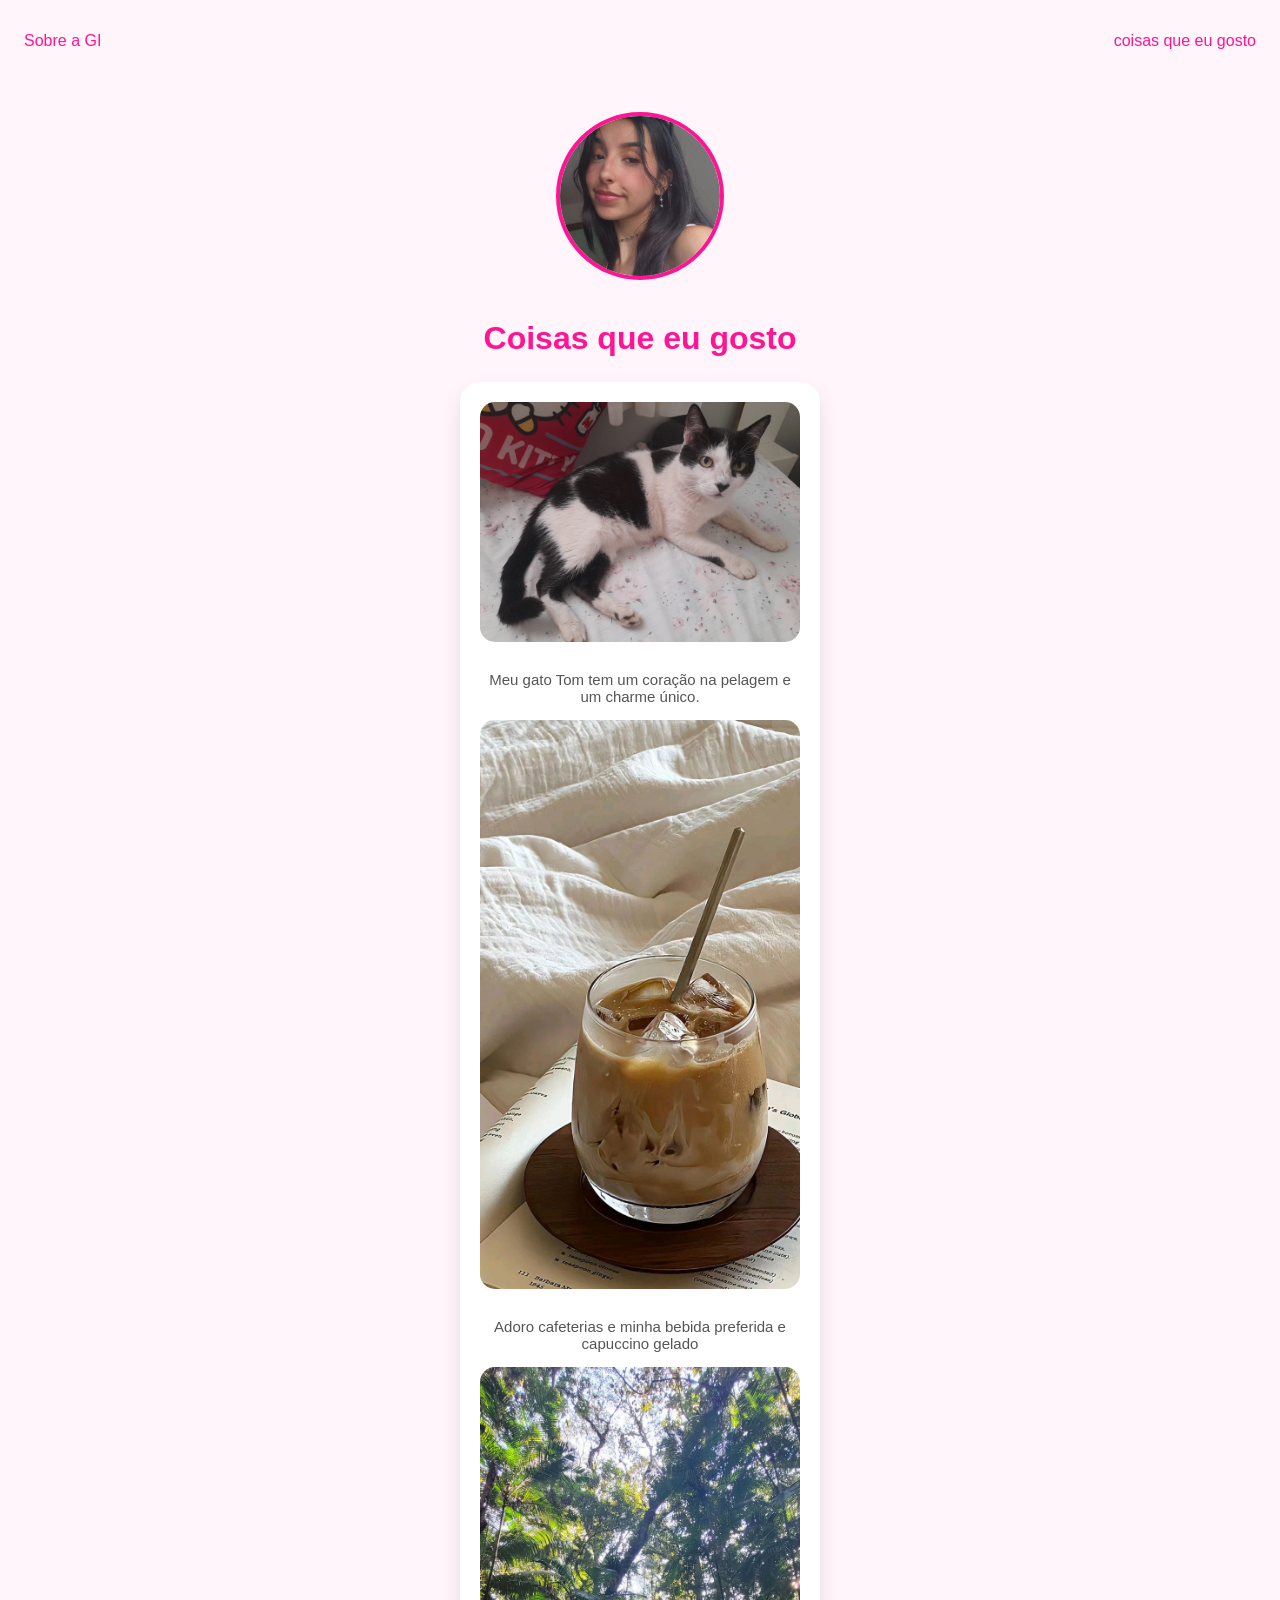
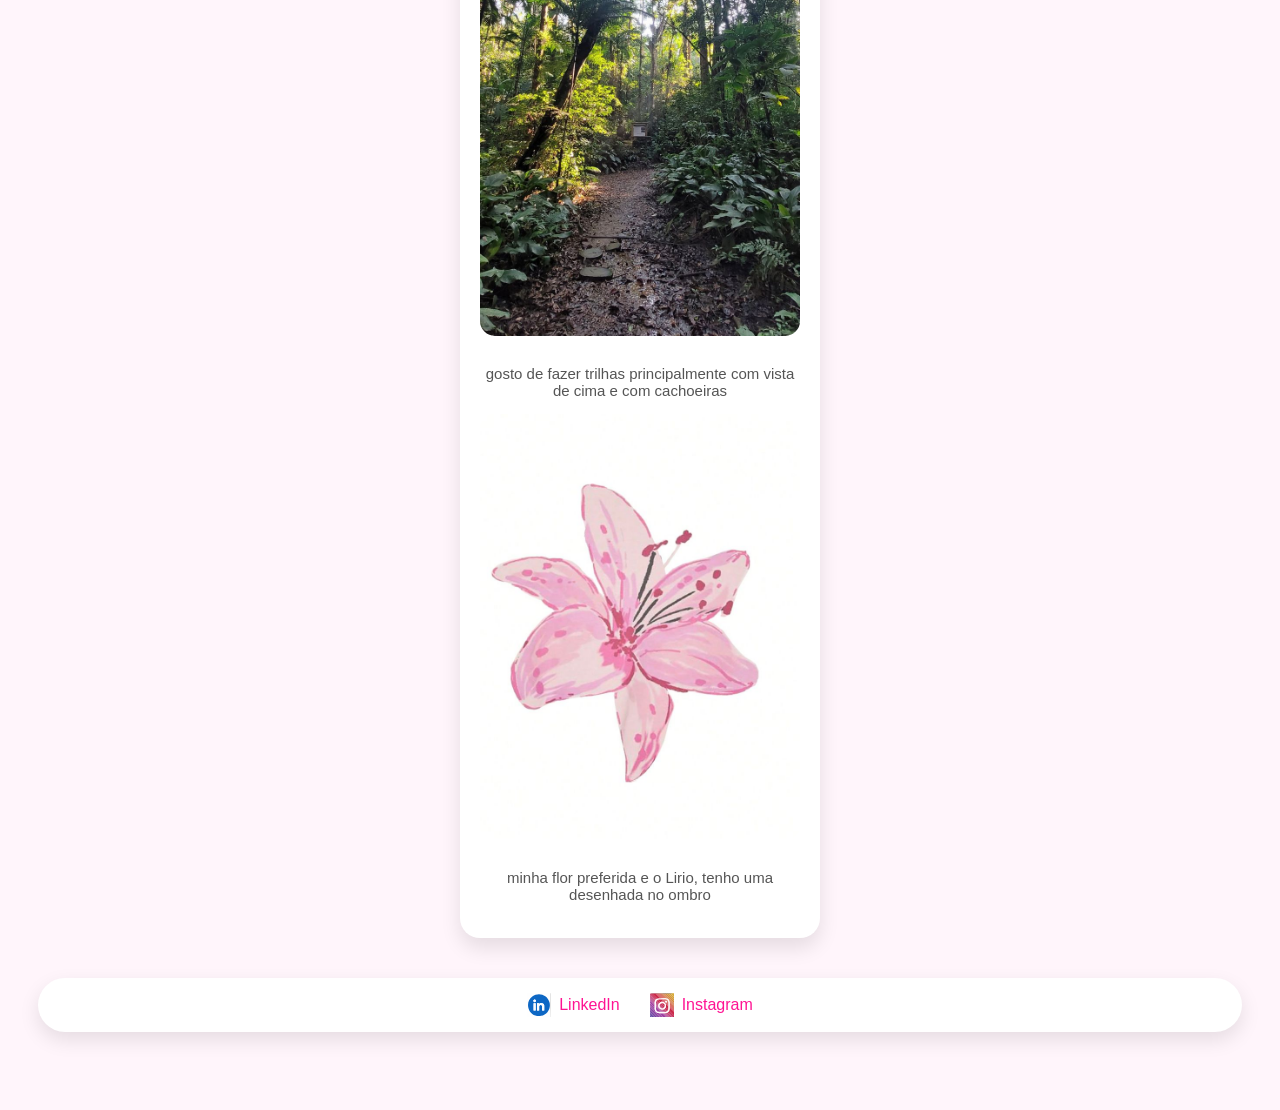
<file: index.html>
<!DOCTYPE html>
<html lang="en">
<head>
    <meta charset="UTF-8">
    <meta name="viewport" content="width=device-width, initial-scale=1.0">
    <title>Giovanna</title>
      <link rel ="stylesheet" href="index.css"
     
</head>
<body>
     <nav>
          <ul>
            <li>
                <a href="index.html">Sobre a GI</a>
            </li>
              <li>
                <a href="index.html">coisas que eu gosto</a>
            </li>
           
          </ul>
          

     </nav>
<header class="perfil">
  <img src="Giovanna.jpeg" class="foto-perfil" alt="Foto da Giovanna">

  <h1>Coisas que eu gosto</h1>

  <div class="card">
    <img src="tom.jpeg" class="foto-gato" alt="Meu gato Tom">
    <p>
      Meu gato Tom tem um coração na pelagem e um charme único.
    </p>
    <img src="capuccino gelado.jpg" class="foto-gato" alt="Meu gato Tom">
    <p> Adoro cafeterias e minha bebida preferida e capuccino gelado</p>
  
     <img src="trilhas natureza.jpg" class="foto-gato" alt="Meu gato Tom">
    <p>
      gosto de fazer trilhas principalmente com vista de cima e com cachoeiras
    </p>

    <img src="lirio.jpg" class="foto-gato" alt="Meu gato Tom">
    <p> minha flor preferida e o Lirio, tenho uma desenhada no ombro</p>

  </div>
  <header class="social-header">
  <a href="https://www.linkedin.com/in/giovanna-cristina-martins-219838350?utm_source=share&utm_campaign=share_via&utm_content=profile&utm_medium=android_app" target="_blank" class="social-link">
    <img src="linkedin.svg" alt="LinkedIn">
    <span>LinkedIn</span>
  </a>

  <a href="https://www.instagram.com/gih_.xls?igsh=MXMxN2dqb2t4Y3Z4MQ==" target="_blank" class="social-link">
    <img src="instagram.svg" alt="Instagram">
    <span>Instagram</span>
  </a>
</header>


</header>
    
</body>
</html>
</file>
<file: index.css>
body {
  font-family: Arial, sans-serif;
  background-color: #fff5fb;
}

.perfil {
  text-align: center;
  padding: 30px;
}

/* Foto perfil */
.foto-perfil {
  width: 160px;
  height: 160px;
  border-radius: 50%;
  border: 4px solid deeppink;
  object-fit: cover;
  margin-bottom: 15px;
}

/* Título */
h1 {
  color: deeppink;
  margin-bottom: 25px;
}

/* Card do gato */
.card {
  background-color: white;
  max-width: 320px;
  margin: 0 auto;
  padding: 20px;
  border-radius: 20px;
  box-shadow: 0 10px 20px rgba(0,0,0,0.1);
}

/* Foto do gato */
.foto-gato {
  width: 100%;
  border-radius: 15px;
  margin-bottom: 10px;
}

/* Texto */
.card p {
  color: #555;
  font-size: 15px;
}


h1 {
  color: deeppink;
}
 a{
  color: deeppink;
  text-decoration: none;
  }
  ul{
    display: flex;
    justify-content: space-between;
    list-style-type: none;
    align-items: center;
    padding: 16px;
  }
  .social-header {
  display: flex;
  justify-content: center;
  gap: 30px;
  margin: 40px 0;
  padding: 15px 30px;
  background: white;
  border-radius: 30px;
  box-shadow: 0 8px 20px rgba(0,0,0,0.1);
}

/* Links */
.social-link {
  display: flex;
  align-items: center;
  gap: 8px;
  text-decoration: none;
  color: deeppink;
  font-weight: 500;
}

/* Ícones */
.social-link img {
  width: 24px;
  height: 24px;
}

/* Hover delicado */
.social-link:hover {
  transform: translateY(-2px);
  transition: 0.3s;
}
</file>
